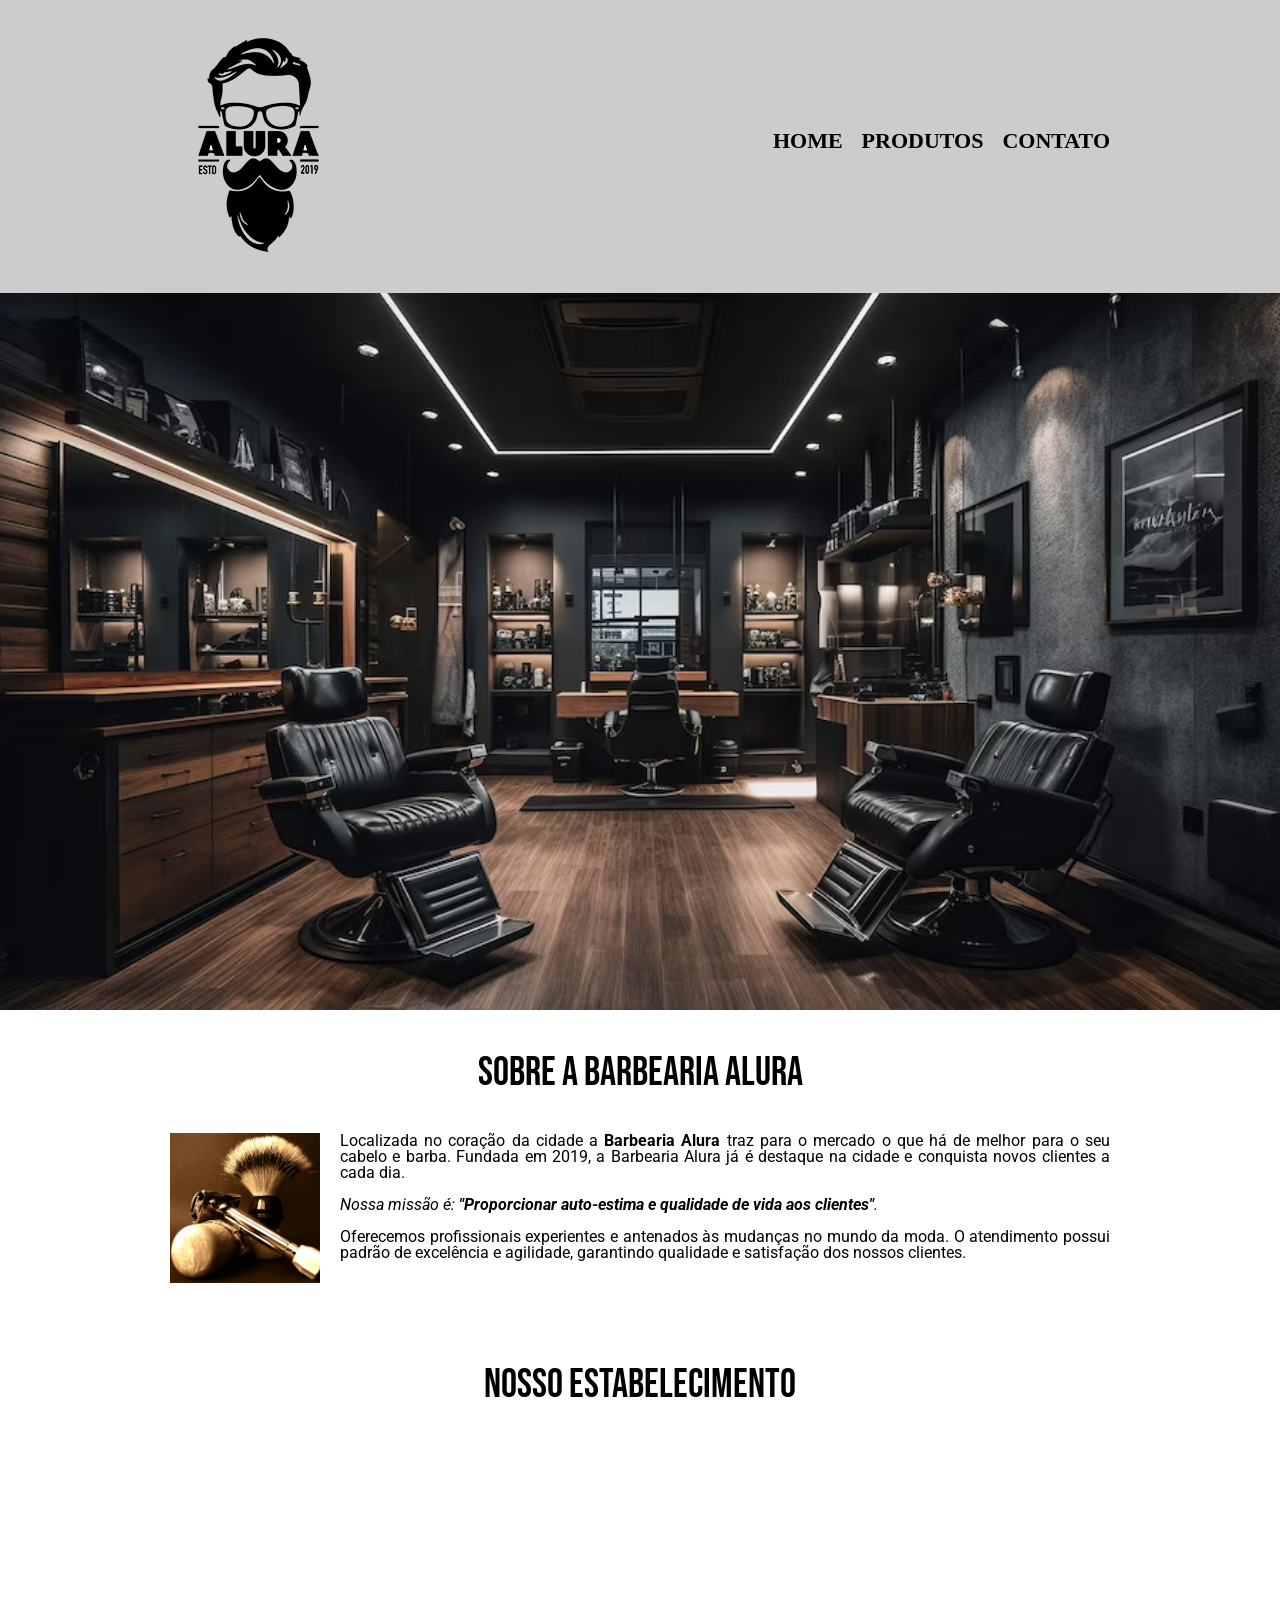
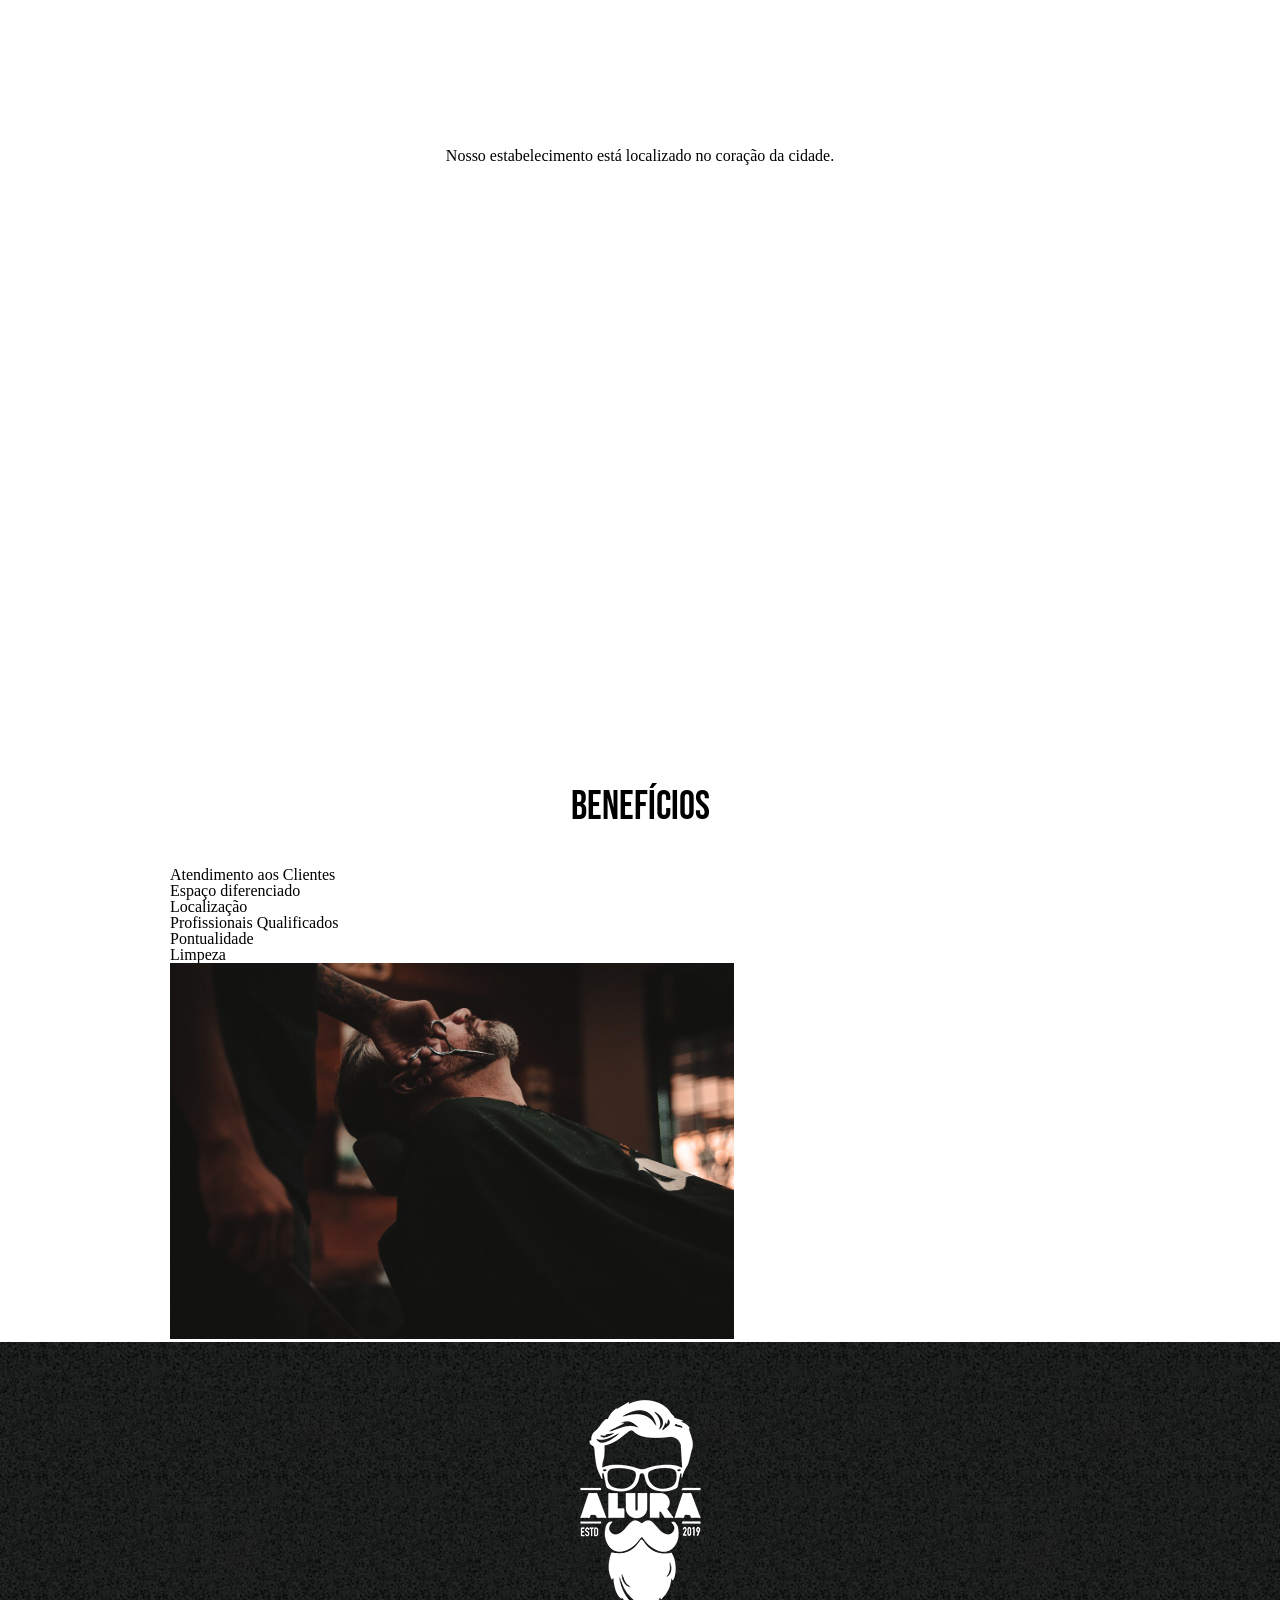
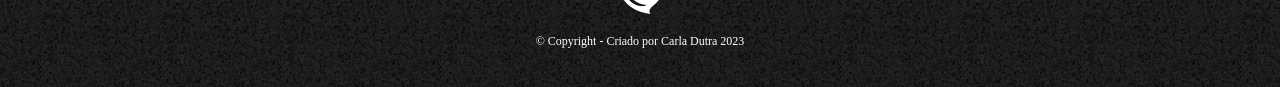
<file: index.html>
<!DOCTYPE html>
<html lang="pt-br">
	<head>
		<meta charset="UTF-8">
		<title>Barbearia Alura</title>
		<link rel="stylesheet" href="reset.css">
		<link rel="stylesheet" href="style.css">
		<link rel="preconnect" href="https://fonts.googleapis.com">
		<link rel="preconnect" href="https://fonts.gstatic.com" crossorigin>
		<link href="https://fonts.googleapis.com/css2?family=Bebas+Neue&display=swap" rel="stylesheet">
		<link rel="preconnect" href="https://fonts.googleapis.com">
<link rel="preconnect" href="https://fonts.gstatic.com" crossorigin>
<link href="https://fonts.googleapis.com/css2?family=Roboto&display=swap" rel="stylesheet">
		
	</head>

	<body>
		<header>
			<div class="caixa">
				<h1><img src="logo.png"></h1>
				<nav>
					<ul>
						<li><a href="index.html">Home</a></li>
						<li><a href="produtos.html">Produtos</a></li>
						<li><a href="contato.html">Contato</a></li>
					</ul>
				</nav>
		</header>
		<img class="banner" src="logotipo.avif">
		<main>
			<section class="principal">
				<h2 class="titulo-centralizado">Sobre a Barbearia Alura</h2>

				<img class="utensilios" src="utensilios.jpg" alt="">
		
				<p>Localizada no coração da cidade a <strong>Barbearia Alura</strong> traz para o mercado o que há de melhor para o seu cabelo e barba. Fundada em 2019, a Barbearia Alura já é destaque na cidade e conquista novos clientes a cada dia.</p>

				<p class="missao"><em>Nossa missão é: <strong>"Proporcionar auto-estima e qualidade de vida aos clientes"</strong>.</em></p>

				<p>Oferecemos profissionais experientes e antenados às mudanças no mundo da moda. O atendimento possui padrão de excelência e agilidade, garantindo qualidade e satisfação dos nossos clientes.</p>
			</section>

			<section class="mapa">
				<h3 class="titulo-centralizado">Nosso estabelecimento</h3>
				<iframe src="https://www.google.com/maps/embed?pb=!1m18!1m12!1m3!1d3664.3160376444484!2d-50.31593990807587!3d-23.304289523707656!2m3!1f0!2f0!3f0!3m2!1i1024!2i768!4f13.1!3m3!1m2!1s0x94ea8d7bf500b14d%3A0x9cd0a63835524e9d!2sRui%20Barbosa%2C%20C%20E%20-%20E%20F%20M!5e0!3m2!1spt-BR!2sbr!4v1698675332680!5m2!1spt-BR!2sbr" width="100%" height="300" style="border:0;" allowfullscreen="" loading="lazy" referrerpolicy="no-referrer-when-downgrade"></iframe>
				<p>Nosso estabelecimento está localizado no coração da cidade.</p>
			</section>

			<div class="video">
				<iframe width="100%" height="500" src="https://www.youtube.com/embed/wcVVXUV0YUY?si=gTHOEG1SHKFvn2O2" title="YouTube video player" frameborder="0" allow="accelerometer; autoplay; clipboard-write; encrypted-media; gyroscope; picture-in-picture; web-share" allowfullscreen></iframe>
			</div>

			<section class="beneficios">
				<h3 class="titulo-centralizado">Benefícios</h3>
				

				<ul>
					<li class="itens">Atendimento aos Clientes</li>
					<li class="itens">Espaço diferenciado</li>
					<li class="itens">Localização</li>
					<li class="itens">Profissionais Qualificados</li>
					<li class="itens">Pontualidade</li>
					<li class="itens">Limpeza</li>
				</ul>
				<img src="beneficios.jpg" class="imagembeneficios">
			</section>
		</main>

			
		<footer>
			<img src="logo-branco.png" alt="">
			<p>&copy; Copyright - Criado por Carla Dutra 2023 </p>
		</footer>
	</body>
</html>
</file>
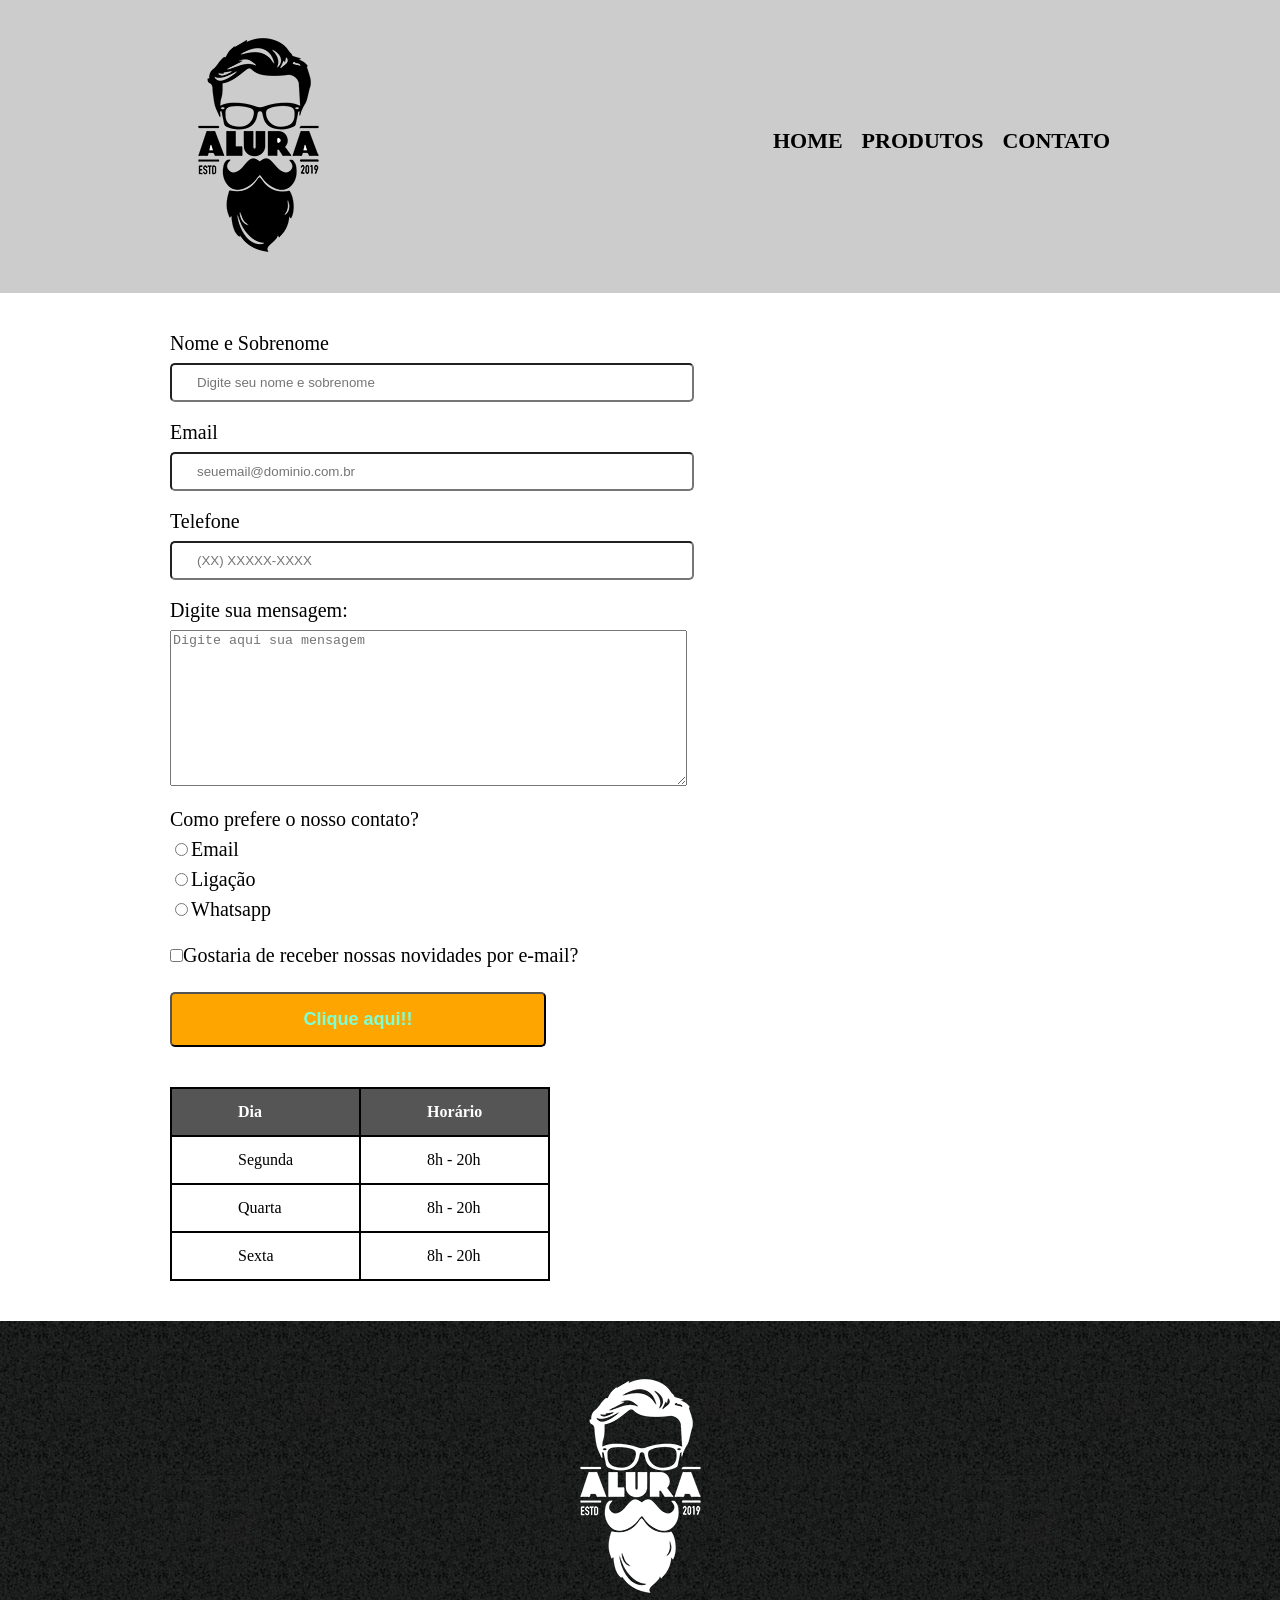
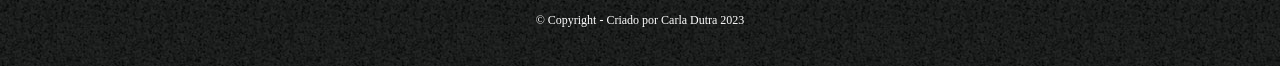
<file: contato.html>
<!DOCTYPE html>
<html>
	<head>
		<meta charset="UTF-8">
		<title>Produtos - Barbearia Alura</title>
		<link rel="stylesheet" href="reset.css">
		<link rel="stylesheet" href="style.css">
	</head>
	<header>
		<div class="caixa">
			<h1><img src="logo.png"></h1>
			<nav>
				<ul>
					<li><a href="index.html">Home</a></li>
					<li><a href="produtos.html">Produtos</a></li>
					<li><a href="contato.html">Contato</a></li>
				</ul>
			</nav>
	</header>

	<main>
		<form action="">
			<label for="nomesobrenome">Nome e Sobrenome</label>
			<input type="text" id="nomesobrenome" class="input-padrao" required placeholder="Digite seu nome e sobrenome">

			<label for="email">Email</label>
			<input type="email" id="email" class="input-padrao" required placeholder="seuemail@dominio.com.br">

			<label for="telefone">Telefone</label>
			<input type="tel" id="telefone" class="input-padrao" required placeholder="(XX) XXXXX-XXXX">

			<label for="mensagem">Digite sua mensagem:</label>
			<textarea name="mensagem" id="mensagem" cols="62" rows="10" placeholder="Digite aqui sua mensagem"></textarea>

				<div>
					<label for="">Como prefere o nosso contato?</label>
				
					
					<label for="email-radio"><input type="radio" value="email" id="email-radio" name="contato">Email</label>
		
					
					
					<label for="ligaçao"><input type="radio" value="ligaçao" id="ligaçao" name="contato">Ligação</label>
		
					
					<label for="whatsapp-radio"><input type="radio" value="whatsapp" id="whatsapp-radio" name="contato">Whatsapp</label>
			    </div>
				
			<label><input class="checkbox" type="checkbox">Gostaria de receber nossas novidades por e-mail?</label>
			

			<input class="enviar" type="submit" value="Clique aqui!!">

		</form>

		<table>
			<thead>
				<tr>
					<td>Dia </td>
					<td>Horário</td>
				</tr>
			</thead>
			
			<tbody>
				<tr>
					<td>Segunda</td>
					<td>8h - 20h</td>
				</tr>
				<tr>
					<td>Quarta</td>
					<td>8h - 20h</td>
				</tr>
				<tr>
					<td>Sexta</td>
					<td>8h - 20h</td>
				</tr>
			</tbody>
			
		</table>

	</main>

	
	
	
	
	<footer>


		<img src="logo-branco.png" alt="">
		<p>&copy; Copyright - Criado por Carla Dutra 2023 </p>
	</footer>
		
	<body>
</file>
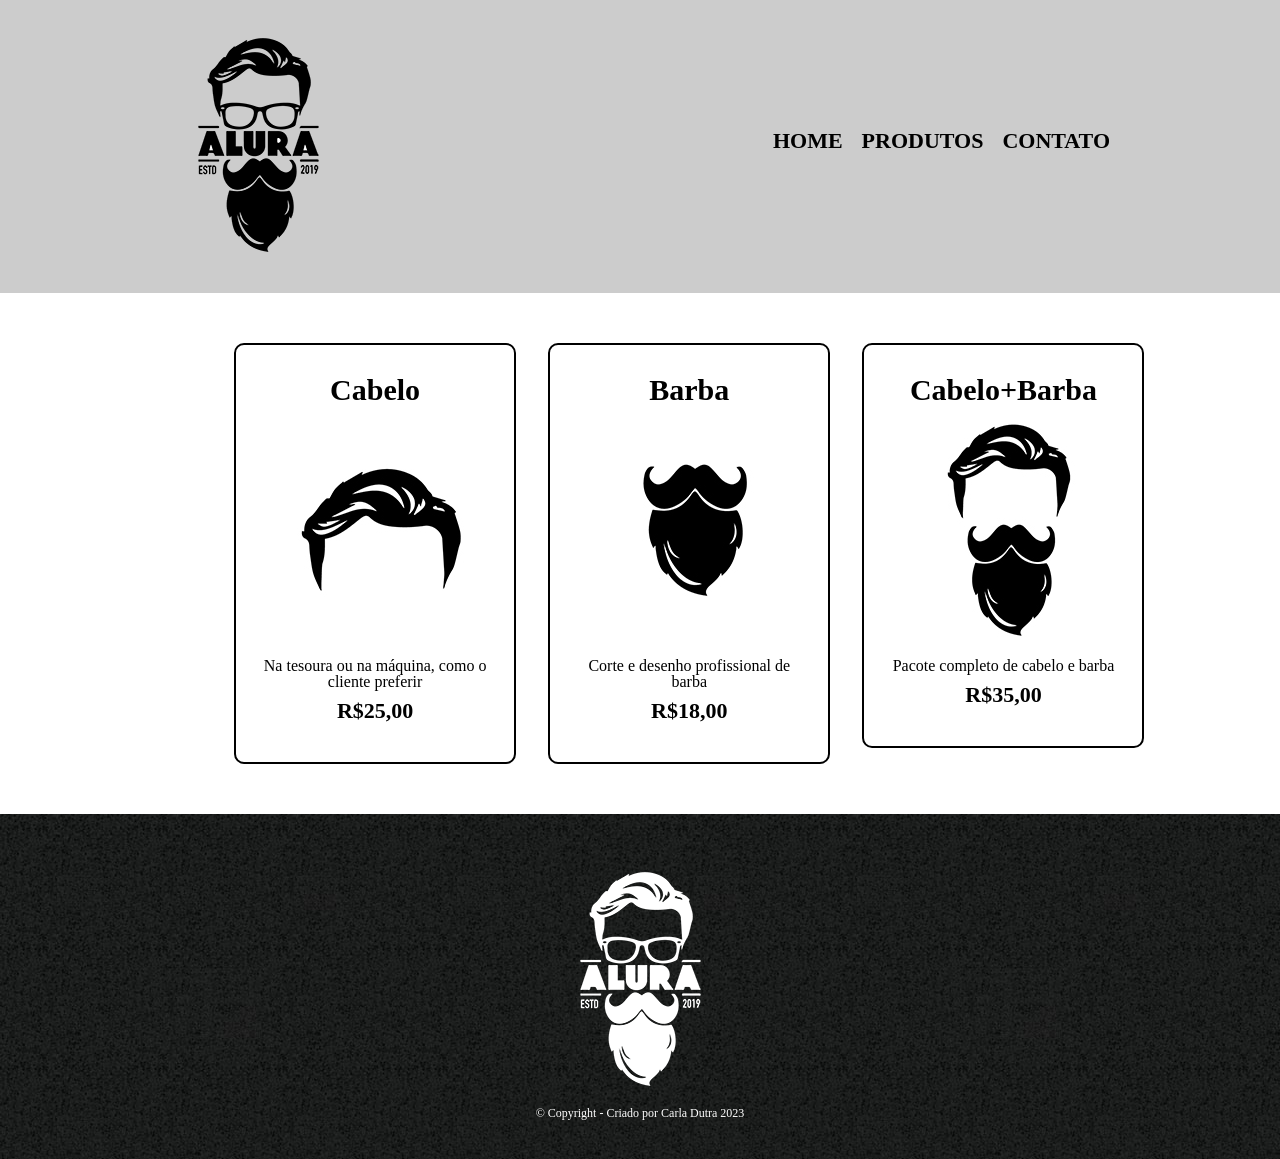
<file: produtos.html>
<!DOCTYPE html>
<html>
	<head>
		<meta charset="UTF-8">
		<title>Produtos - Barbearia Alura</title>
		<link rel="stylesheet" href="reset.css">
		<link rel="stylesheet" href="style.css">
		
	</head>
	<body>
		<header>
			<div class="caixa">
				<h1><img src="logo.png"></h1>

				<nav>
					<ul>
						<li><a href="index.html">Home</a></li>
						<li><a href="produtos.html">Produtos</a></li>
						<li><a href="contato.html">Contato</a></li>
					</ul>
				</nav>
			</div>
			
		</header>
		<main>
			<ul class="produtos">
				<li>
					<h2>Cabelo</h2>
					<img src="cabelo.jpg" alt="">
					<p>Na tesoura ou na máquina, como o cliente preferir</p>
					<p class="produtos-preco">R$25,00</p>
				</li>
				<li>
					<h2>Barba</h2>
					<img src="barba.jpg" alt="">
					<p>Corte e desenho profissional de barba</p>
					<p class="produtos-preco">R$18,00</p>
				</li>
				<li>
					<h2>Cabelo+Barba</h2>
					<img src="cabelo+barba.jpg" alt="">
					<p>Pacote completo de cabelo e barba</p>
					<p class="produtos-preco">R$35,00</p>
				</li>
			</ul>
		</main>
		<footer>
			<img src="logo-branco.png" alt="">
			<p>&copy; Copyright - Criado por Carla Dutra 2023 </p>
		</footer>
	</body>
</html>
</file>
<file: style.css>
header {
	background: #ccc;
	padding: 20px 0;
}

.caixa{
	width: 940px;
	position: relative;
	margin: 0 auto;
}

nav{
	position: absolute;
	top: 110px;
	right: 0;
}

nav li {
	display: inline;
	margin: 0 0 0 15px;
}

nav a {
	text-transform: uppercase;
	color: #000000;
	font-weight: bold;
	font-size: 22px;
	text-decoration: none;
}

nav a:hover{
	color: #c78c19;
	text-decoration: underline;
}

.produtos{
	width: 940px;
	margin: 0 auto;
	padding: 50px;
}
.produtos li{
	display: inline-block;
	text-align: center;
	width: 30%;
	vertical-align: top;
	margin: 50px 0;
	margin: 0 1.5%;
	padding: 30px 20px;
	box-sizing: border-box;
	border: 2px solid black;
	border-radius: 10px;
}

.produtos h2{
	font-size: 30px;
	font-weight: bold;
}

.produtos li:hover{
	border-color: #c78c19;
	
}

.produtos li:hover h2{
	font-size: 40px;
}

.produtos li:active{
	border-color: #088c19;
}


.produtos-preco{
	font-size: 22px;
	font-weight: bold;
	margin: 10px;
}

footer{
	background-color: #ccc;
	text-align: center;
	background: url(bg.jpg);
	padding: 40px 0;
}

footer p{
	color: white;
	font-size: 12px;
}

main{
	width: 940px;
	margin: 0 auto;
}

form{
	margin: 40px 0;
}

input{
	
	border-radius: 5px;

}



form label{
	display: block;
	font-size: 20px;
	margin: 0 0 10px 0;
	
}

form .input-padrao{
	display: block;
	margin: 0 0 20px 0;
	padding: 10px 25px;
	width: 50%;
}

textarea{
	margin:0 0 20px 0;
}

.checkbox{
	margin: 20px 0;
}

.enviar{
	width: 40%;
	padding: 15px 0;
	background-color:orange ;
	color: aquamarine;
	font-size: 18px;
	font-weight: bold;
	transition: 0.5s all;
}

.enviar:hover{
	background-color: black;
	color: white;
	transform: scale(1.05);
}

table{
	margin: 20px 0 40px;
}

thead{
	background: #555;
	color: white;
	font-weight: bold;
}

td{
	border: 2px solid #000;
	padding: 15px 66px;
}

/*CSS da página principal*/
.banner{
	width: 100%;
}

.titulo-centralizado{
	
	text-align: center;
	font-size: 2.5em;
	margin: 1em 0 1em;
	font-family: 'Bebas Neue', sans-serif;

}

.principal p{
	margin: 0 0 1em;
	font-family: 'Roboto', sans-serif;
	font-size: 1em;
	text-align: justify;
	
}

.principal strong{
	font-weight: bold;
}

.principal em{
	font-style: italic;
}

.imagembeneficios{
	width: 60%;
}

.utensilios{
	width: 150px;
	float: left;
	margin: 0 20px 20px 0;
}

.mapa{
	padding: 3em 0;
}

.mapa p{
	margin: 0 0 2em;
	text-align: center;
}
</file>
